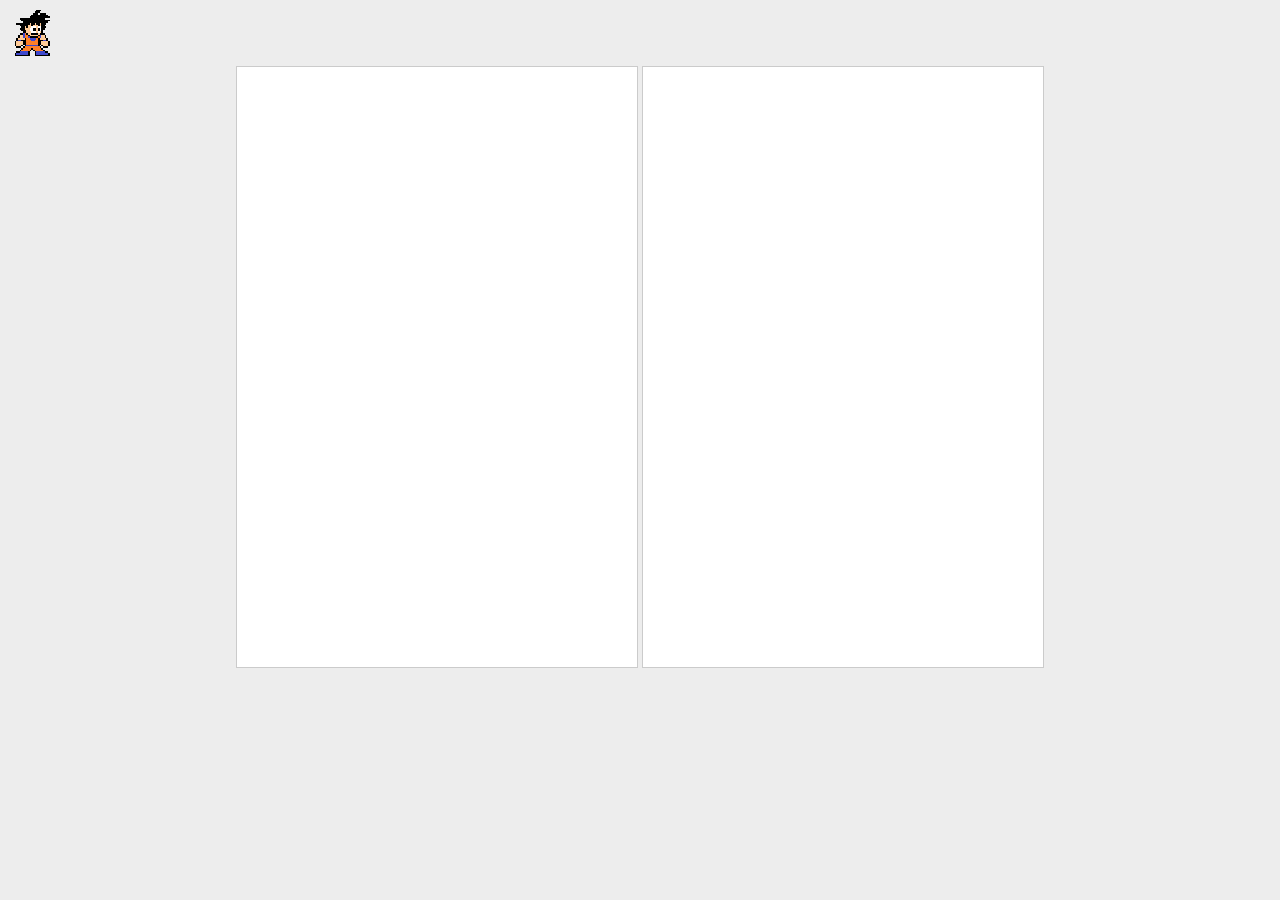
<file: gamemaker/WebContent/index.html>
<!DOCTYPE html>
<html>
<head>
<meta charset="ISO-8859-1">
<title>Insert title here</title>

<script language="javascript">

function sayhi() 
{
  alert("hi")
}
</script>

<style type="text/css">
<!--
body { background-color:#ededed; font:normal 12px/18px Arial, Helvetica, sans-serif; }
h1 { display:block; width:600px; margin:20px auto; padding-bottom:20px; font:normal 24px/30px Georgia, "Times New Roman", Times, serif; color:#333; text-shadow: 1px 2px 3px #ccc; border-bottom:1px solid #cbcbcb; }
#container { width:600px; margin:0 auto; }
#myCanvas { background:#fff; border:1px solid #cbcbcb; }
#myCanvas2 { background:#fff; border:1px solid #cbcbcb; }
#nav { display:block; width:100%; text-align:center; }
#nav li { display:block; font-weight:bold; line-height:21px; text-shadow:1px 1px 1px #fff; width:100px; height:21px; padding:5px; margin:0 10px; background:#e0e0e0; border:1px solid #ccc; -moz-border-radius:4px;-webkit-border-radius:4px; border-radius:4px; float:left; }
#nav li a { color:#000; display:block; text-decoration:none; width:100%; height:100%; }
-->
</style>

</head>
<body>
<img alt="" src="resources/sprite11.png" />

<!-- <h1>Animation with HTML5 and JavaScript</h1> -->

	
	<table align="center" name="mytable" id="canvasTable">
	<tr>
	<td><canvas id="myCanvas" width="400" height="600">
	<img alt="" src="resources/sprite11.png" />
	</canvas></td>
	<td><canvas id="myCanvas2" width="400" height="600"></canvas></td>
	</tr>
	</table>

</body>
</html>
</file>
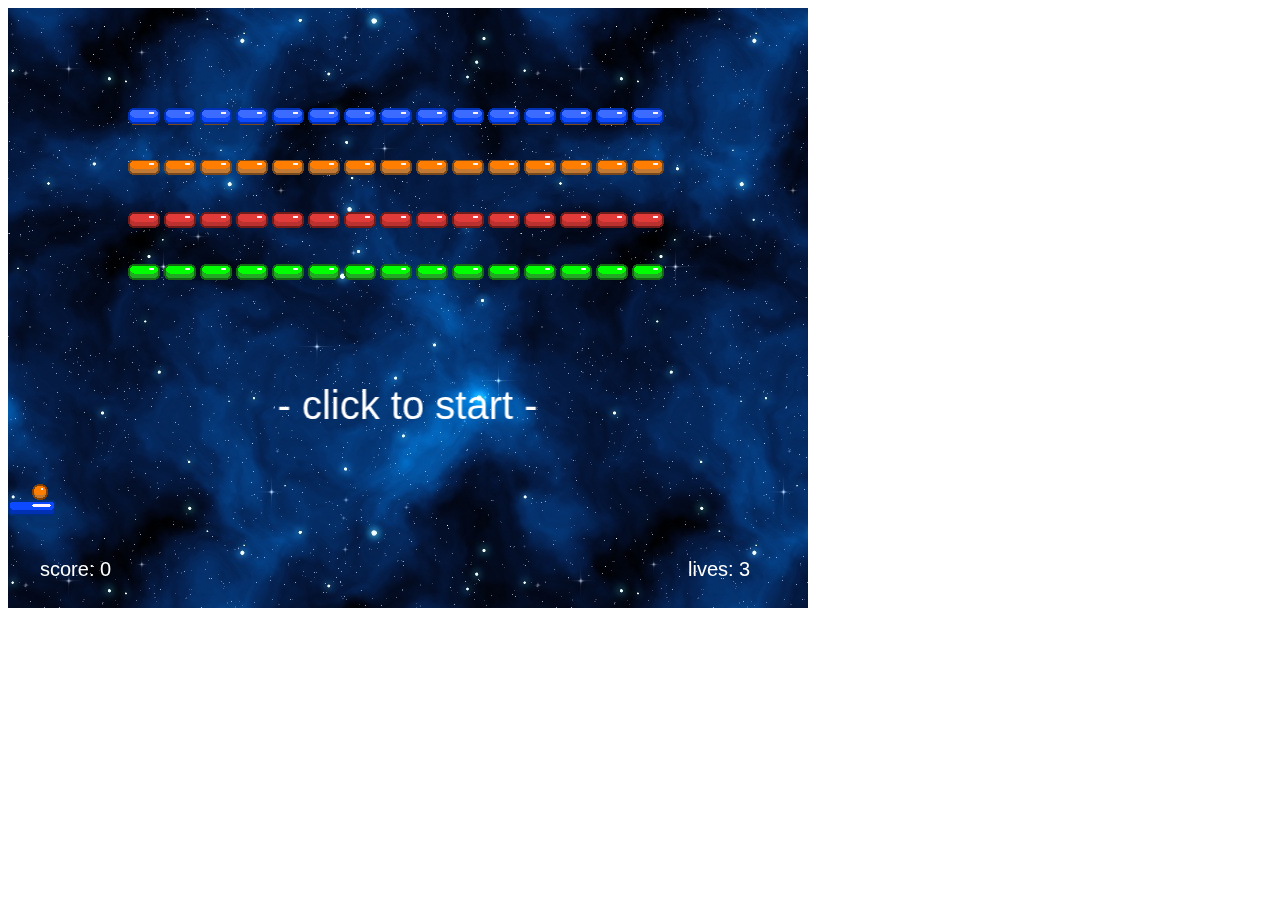
<file: gamemaker/WebContent/Parity1-breakout/index.html>
<!doctype html>
<html>
<head>
     <meta charset="UTF-8" />
     <title>Breakout</title>
     <script type="text/javascript" src="phaser.js"></script>
</head>
<body>
	<div id="phaser-example"></div>
    <script type="text/javascript" src="breakout.js"></script>
</body>
</html>
</file>
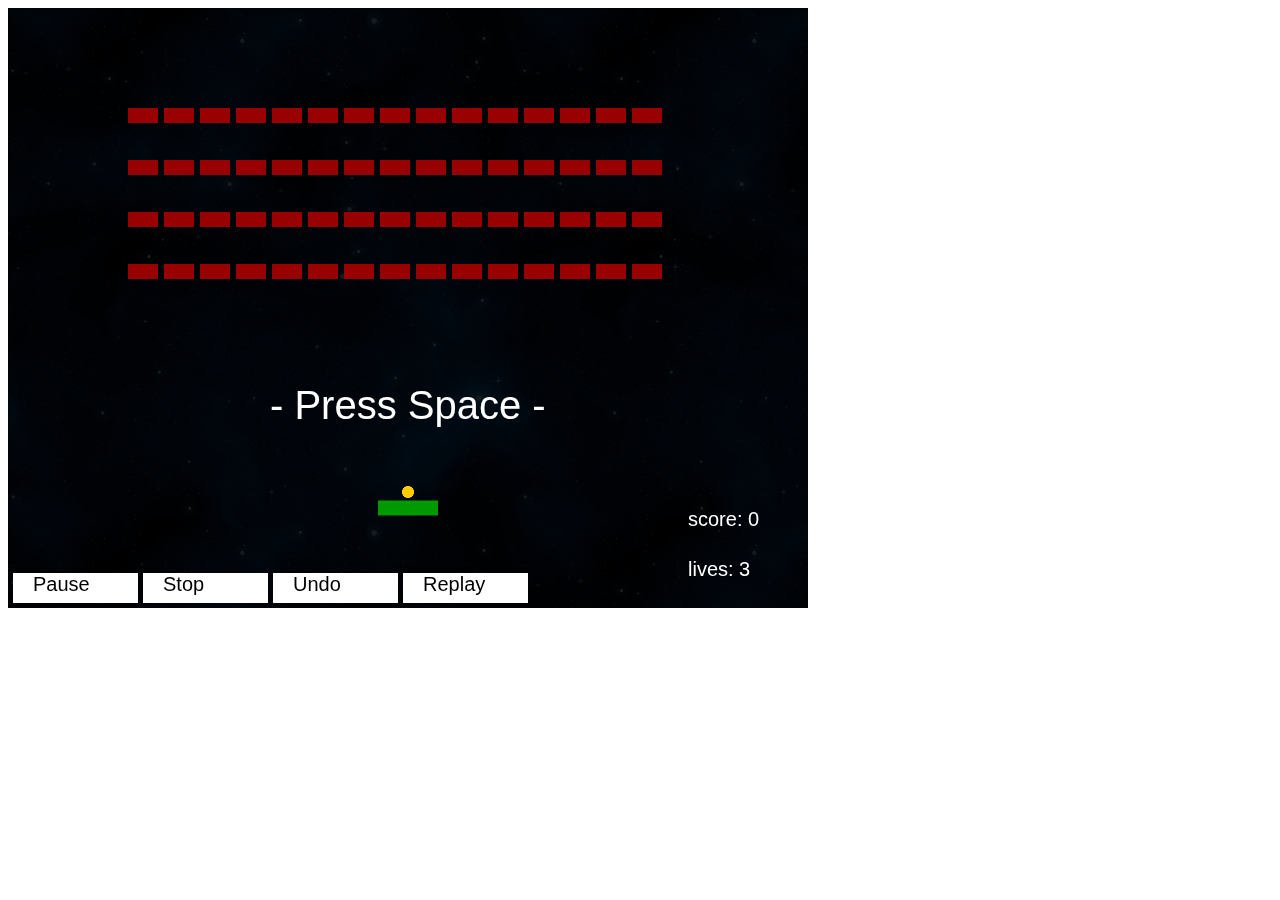
<file: gamemaker/WebContent/Parity2-ReplayUndo/index.html>
<!doctype html>
<html>
<head>
     <meta charset="UTF-8" />
     <title>Gamemaker</title>
     <script type="text/javascript" src="phaser.js"></script>
</head>
<body>

    <script type="text/javascript" src="scripts/breakout.js"></script>
	
</body>
</html>
</file>
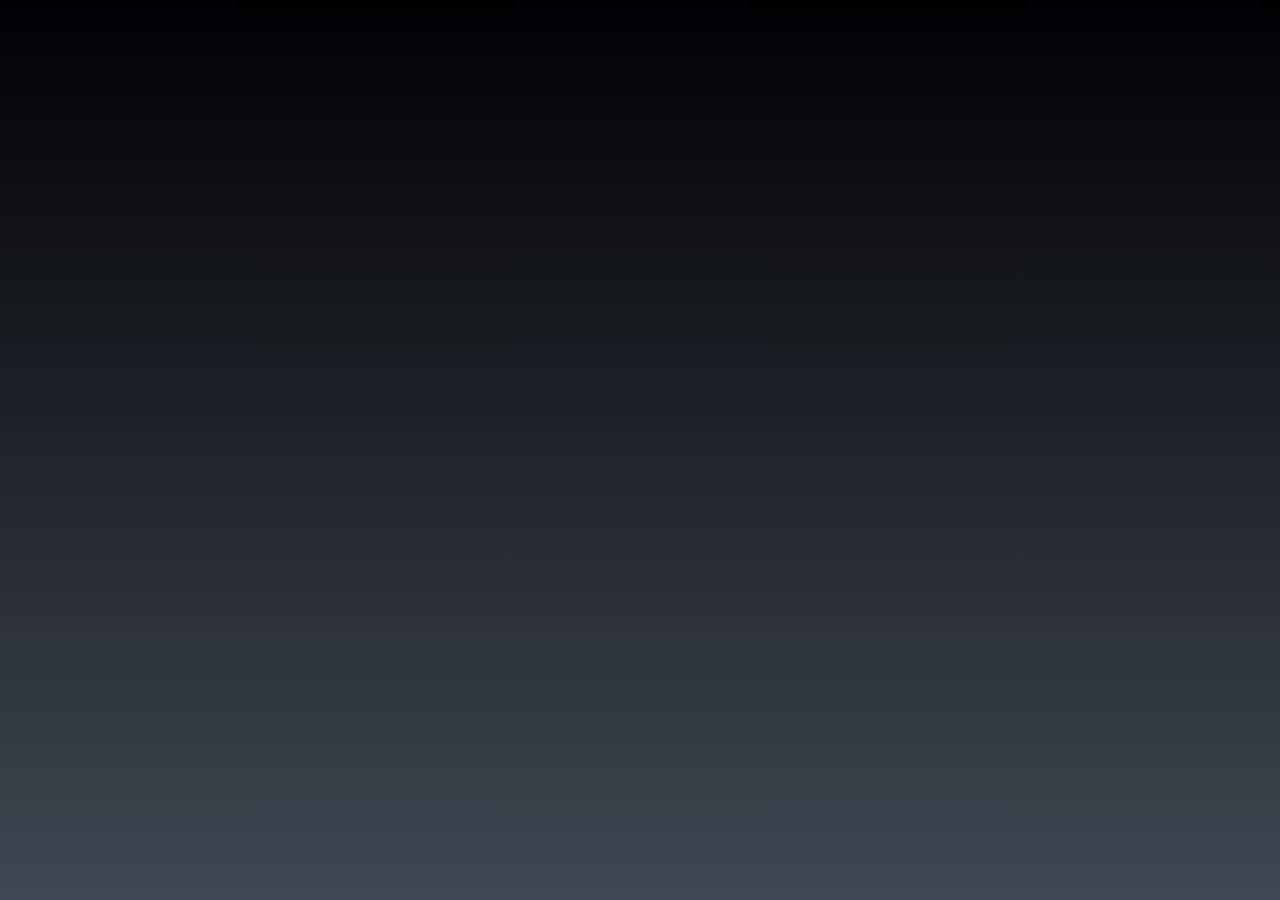
<file: gamemaker/WebContent/Parity3-SaveLoad/index.html>
<!doctype html>
<html>
<head>
     <meta charset="UTF-8" />
     <title>Gamemaker</title>
     <script type="text/javascript" src="scripts/phaser.js"></script>
	 <link href="css/style.css" rel="stylesheet" type="text/css" />
</head>
<body>
	<script type="text/javascript" src="scripts/test.js"></script>
	<script type="text/javascript" src="scripts/constants.js"></script>
	<script type="text/javascript" src="scripts/default-sprites.js"></script>
    <script type="text/javascript" src="scripts/game.js"></script>
	<script>
		window.setTimeout(testLoad, 1000);
		window.setTimeout(createObjects, 2000);
	</script>
</body>
</html>
</file>
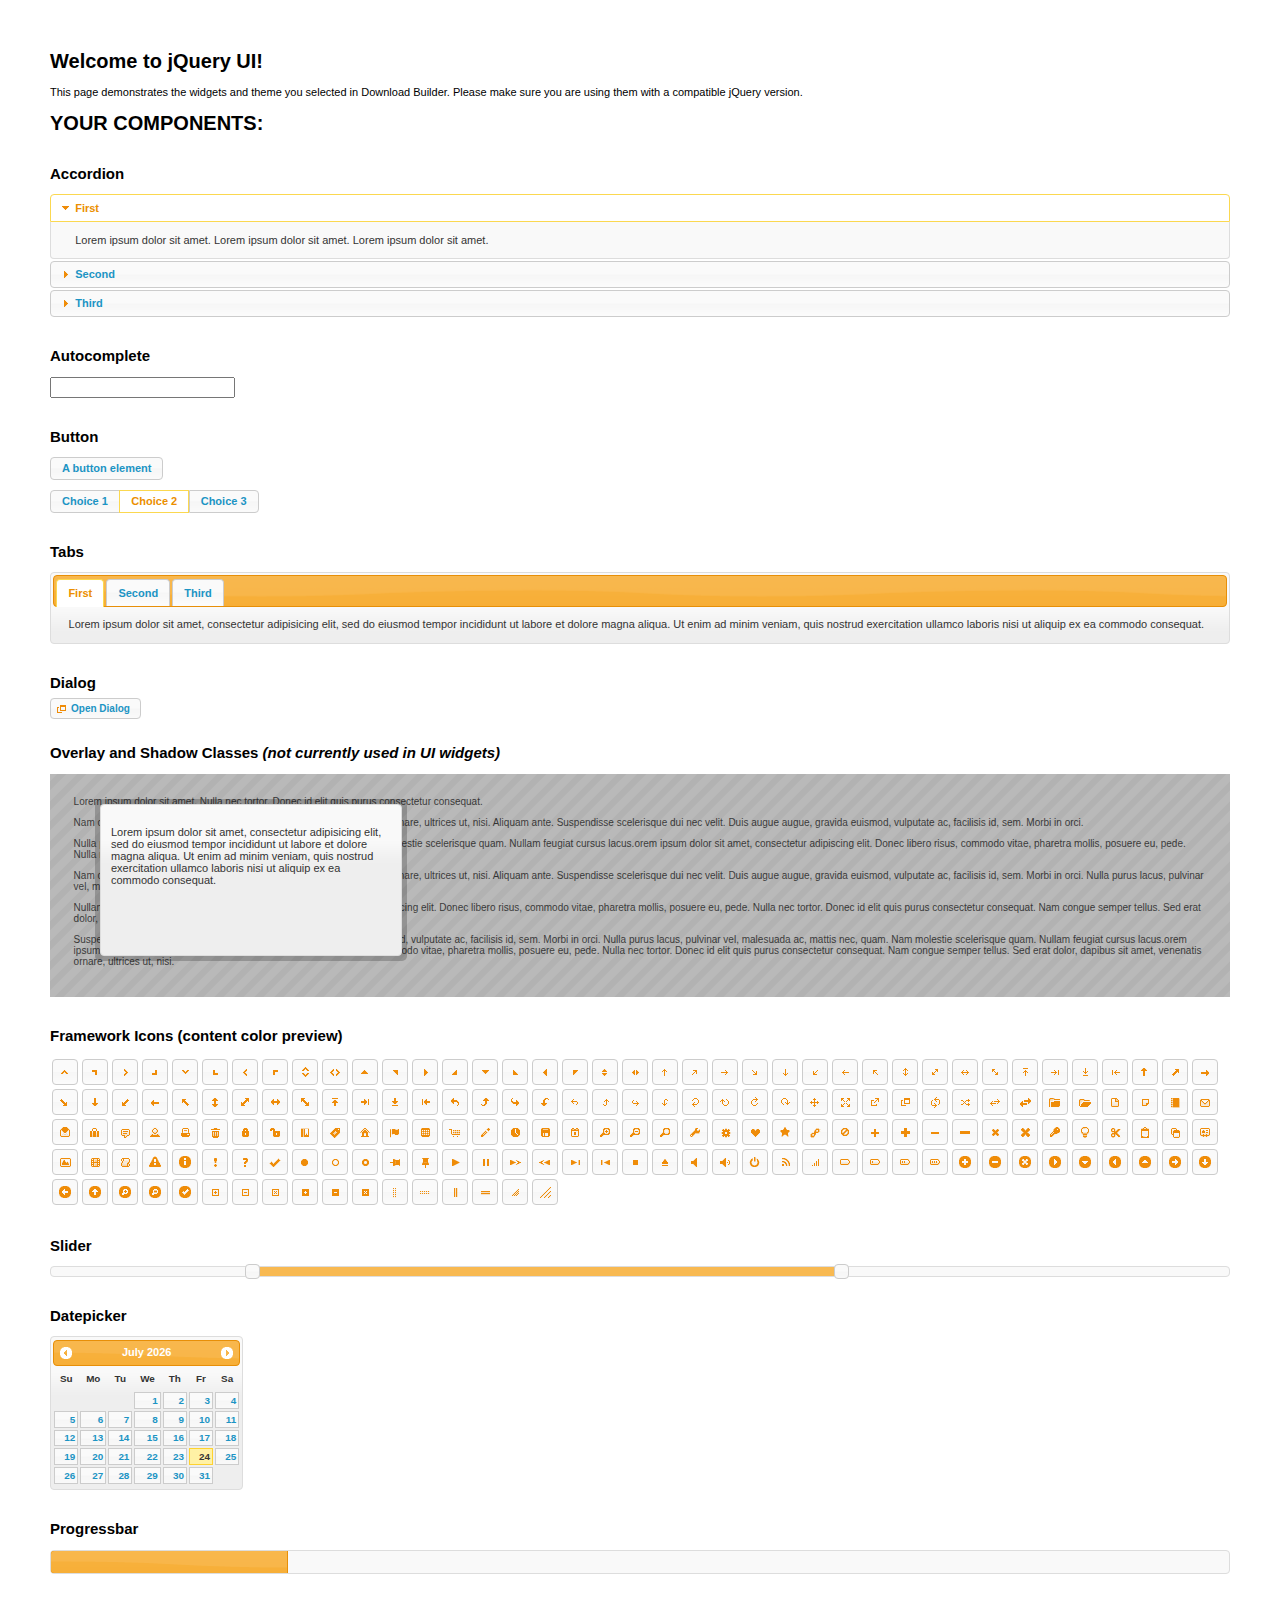
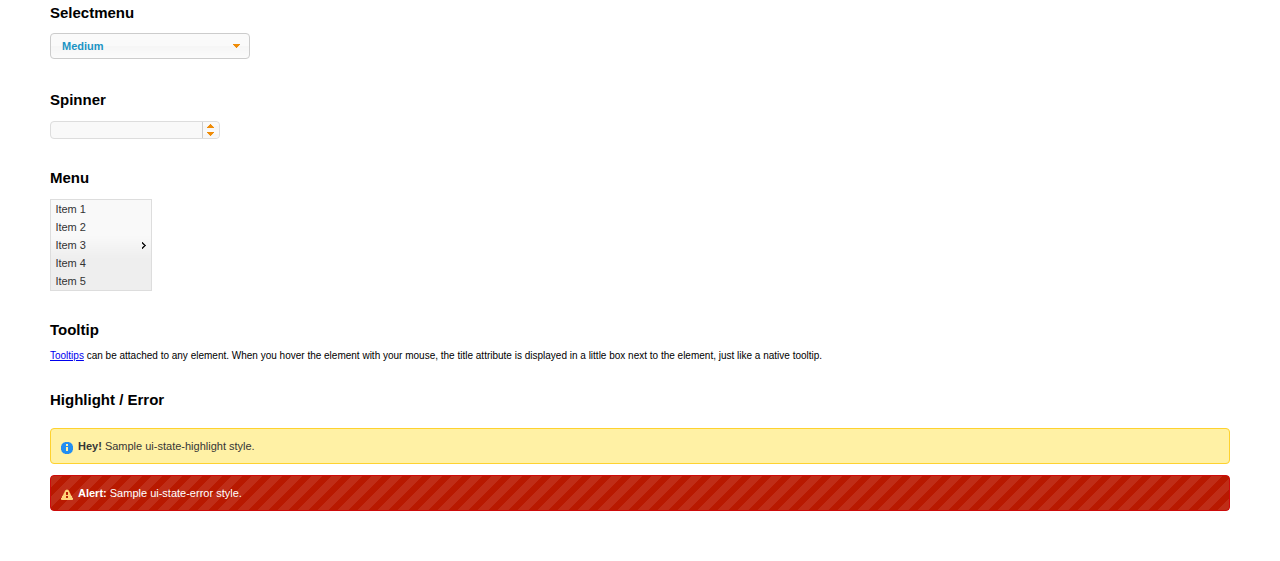
<file: gamemaker/WebContent/Parity456-gameeditor/jquery-ui-1.11.4/index.html>
<!doctype html>
<html lang="us">
<head>
	<meta charset="utf-8">
	<title>jQuery UI Example Page</title>
	<link href="jquery-ui.css" rel="stylesheet">
	<style>
	body{
		font: 62.5% "Trebuchet MS", sans-serif;
		margin: 50px;
	}
	.demoHeaders {
		margin-top: 2em;
	}
	#dialog-link {
		padding: .4em 1em .4em 20px;
		text-decoration: none;
		position: relative;
	}
	#dialog-link span.ui-icon {
		margin: 0 5px 0 0;
		position: absolute;
		left: .2em;
		top: 50%;
		margin-top: -8px;
	}
	#icons {
		margin: 0;
		padding: 0;
	}
	#icons li {
		margin: 2px;
		position: relative;
		padding: 4px 0;
		cursor: pointer;
		float: left;
		list-style: none;
	}
	#icons span.ui-icon {
		float: left;
		margin: 0 4px;
	}
	.fakewindowcontain .ui-widget-overlay {
		position: absolute;
	}
	select {
		width: 200px;
	}
	</style>
</head>
<body>

<h1>Welcome to jQuery UI!</h1>

<div class="ui-widget">
	<p>This page demonstrates the widgets and theme you selected in Download Builder. Please make sure you are using them with a compatible jQuery version.</p>
</div>

<h1>YOUR COMPONENTS:</h1>


<!-- Accordion -->
<h2 class="demoHeaders">Accordion</h2>
<div id="accordion">
	<h3>First</h3>
	<div>Lorem ipsum dolor sit amet. Lorem ipsum dolor sit amet. Lorem ipsum dolor sit amet.</div>
	<h3>Second</h3>
	<div>Phasellus mattis tincidunt nibh.</div>
	<h3>Third</h3>
	<div>Nam dui erat, auctor a, dignissim quis.</div>
</div>



<!-- Autocomplete -->
<h2 class="demoHeaders">Autocomplete</h2>
<div>
	<input id="autocomplete" title="type &quot;a&quot;">
</div>



<!-- Button -->
<h2 class="demoHeaders">Button</h2>
<button id="button">A button element</button>
<form style="margin-top: 1em;">
	<div id="radioset">
		<input type="radio" id="radio1" name="radio"><label for="radio1">Choice 1</label>
		<input type="radio" id="radio2" name="radio" checked="checked"><label for="radio2">Choice 2</label>
		<input type="radio" id="radio3" name="radio"><label for="radio3">Choice 3</label>
	</div>
</form>



<!-- Tabs -->
<h2 class="demoHeaders">Tabs</h2>
<div id="tabs">
	<ul>
		<li><a href="#tabs-1">First</a></li>
		<li><a href="#tabs-2">Second</a></li>
		<li><a href="#tabs-3">Third</a></li>
	</ul>
	<div id="tabs-1">Lorem ipsum dolor sit amet, consectetur adipisicing elit, sed do eiusmod tempor incididunt ut labore et dolore magna aliqua. Ut enim ad minim veniam, quis nostrud exercitation ullamco laboris nisi ut aliquip ex ea commodo consequat.</div>
	<div id="tabs-2">Phasellus mattis tincidunt nibh. Cras orci urna, blandit id, pretium vel, aliquet ornare, felis. Maecenas scelerisque sem non nisl. Fusce sed lorem in enim dictum bibendum.</div>
	<div id="tabs-3">Nam dui erat, auctor a, dignissim quis, sollicitudin eu, felis. Pellentesque nisi urna, interdum eget, sagittis et, consequat vestibulum, lacus. Mauris porttitor ullamcorper augue.</div>
</div>



<!-- Dialog NOTE: Dialog is not generated by UI in this demo so it can be visually styled in themeroller-->
<h2 class="demoHeaders">Dialog</h2>
<p><a href="#" id="dialog-link" class="ui-state-default ui-corner-all"><span class="ui-icon ui-icon-newwin"></span>Open Dialog</a></p>

<h2 class="demoHeaders">Overlay and Shadow Classes <em>(not currently used in UI widgets)</em></h2>
<div style="position: relative; width: 96%; height: 200px; padding:1% 2%; overflow:hidden;" class="fakewindowcontain">
	<p>Lorem ipsum dolor sit amet,  Nulla nec tortor. Donec id elit quis purus consectetur consequat. </p><p>Nam congue semper tellus. Sed erat dolor, dapibus sit amet, venenatis ornare, ultrices ut, nisi. Aliquam ante. Suspendisse scelerisque dui nec velit. Duis augue augue, gravida euismod, vulputate ac, facilisis id, sem. Morbi in orci. </p><p>Nulla purus lacus, pulvinar vel, malesuada ac, mattis nec, quam. Nam molestie scelerisque quam. Nullam feugiat cursus lacus.orem ipsum dolor sit amet, consectetur adipiscing elit. Donec libero risus, commodo vitae, pharetra mollis, posuere eu, pede. Nulla nec tortor. Donec id elit quis purus consectetur consequat. </p><p>Nam congue semper tellus. Sed erat dolor, dapibus sit amet, venenatis ornare, ultrices ut, nisi. Aliquam ante. Suspendisse scelerisque dui nec velit. Duis augue augue, gravida euismod, vulputate ac, facilisis id, sem. Morbi in orci. Nulla purus lacus, pulvinar vel, malesuada ac, mattis nec, quam. Nam molestie scelerisque quam. </p><p>Nullam feugiat cursus lacus.orem ipsum dolor sit amet, consectetur adipiscing elit. Donec libero risus, commodo vitae, pharetra mollis, posuere eu, pede. Nulla nec tortor. Donec id elit quis purus consectetur consequat. Nam congue semper tellus. Sed erat dolor, dapibus sit amet, venenatis ornare, ultrices ut, nisi. Aliquam ante. </p><p>Suspendisse scelerisque dui nec velit. Duis augue augue, gravida euismod, vulputate ac, facilisis id, sem. Morbi in orci. Nulla purus lacus, pulvinar vel, malesuada ac, mattis nec, quam. Nam molestie scelerisque quam. Nullam feugiat cursus lacus.orem ipsum dolor sit amet, consectetur adipiscing elit. Donec libero risus, commodo vitae, pharetra mollis, posuere eu, pede. Nulla nec tortor. Donec id elit quis purus consectetur consequat. Nam congue semper tellus. Sed erat dolor, dapibus sit amet, venenatis ornare, ultrices ut, nisi. </p>

	<!-- ui-dialog -->
	<div class="ui-overlay"><div class="ui-widget-overlay"></div><div class="ui-widget-shadow ui-corner-all" style="width: 302px; height: 152px; position: absolute; left: 50px; top: 30px;"></div></div>
	<div style="position: absolute; width: 280px; height: 130px;left: 50px; top: 30px; padding: 10px;" class="ui-widget ui-widget-content ui-corner-all">
		<div class="ui-dialog-content ui-widget-content" style="background: none; border: 0;">
			<p>Lorem ipsum dolor sit amet, consectetur adipisicing elit, sed do eiusmod tempor incididunt ut labore et dolore magna aliqua. Ut enim ad minim veniam, quis nostrud exercitation ullamco laboris nisi ut aliquip ex ea commodo consequat.</p>
		</div>
	</div>

</div>

<!-- ui-dialog -->
<div id="dialog" title="Dialog Title">
	<p>Lorem ipsum dolor sit amet, consectetur adipisicing elit, sed do eiusmod tempor incididunt ut labore et dolore magna aliqua. Ut enim ad minim veniam, quis nostrud exercitation ullamco laboris nisi ut aliquip ex ea commodo consequat.</p>
</div>



<h2 class="demoHeaders">Framework Icons (content color preview)</h2>
<ul id="icons" class="ui-widget ui-helper-clearfix">
	<li class="ui-state-default ui-corner-all" title=".ui-icon-carat-1-n"><span class="ui-icon ui-icon-carat-1-n"></span></li>
	<li class="ui-state-default ui-corner-all" title=".ui-icon-carat-1-ne"><span class="ui-icon ui-icon-carat-1-ne"></span></li>
	<li class="ui-state-default ui-corner-all" title=".ui-icon-carat-1-e"><span class="ui-icon ui-icon-carat-1-e"></span></li>
	<li class="ui-state-default ui-corner-all" title=".ui-icon-carat-1-se"><span class="ui-icon ui-icon-carat-1-se"></span></li>
	<li class="ui-state-default ui-corner-all" title=".ui-icon-carat-1-s"><span class="ui-icon ui-icon-carat-1-s"></span></li>
	<li class="ui-state-default ui-corner-all" title=".ui-icon-carat-1-sw"><span class="ui-icon ui-icon-carat-1-sw"></span></li>
	<li class="ui-state-default ui-corner-all" title=".ui-icon-carat-1-w"><span class="ui-icon ui-icon-carat-1-w"></span></li>
	<li class="ui-state-default ui-corner-all" title=".ui-icon-carat-1-nw"><span class="ui-icon ui-icon-carat-1-nw"></span></li>
	<li class="ui-state-default ui-corner-all" title=".ui-icon-carat-2-n-s"><span class="ui-icon ui-icon-carat-2-n-s"></span></li>
	<li class="ui-state-default ui-corner-all" title=".ui-icon-carat-2-e-w"><span class="ui-icon ui-icon-carat-2-e-w"></span></li>
	<li class="ui-state-default ui-corner-all" title=".ui-icon-triangle-1-n"><span class="ui-icon ui-icon-triangle-1-n"></span></li>
	<li class="ui-state-default ui-corner-all" title=".ui-icon-triangle-1-ne"><span class="ui-icon ui-icon-triangle-1-ne"></span></li>
	<li class="ui-state-default ui-corner-all" title=".ui-icon-triangle-1-e"><span class="ui-icon ui-icon-triangle-1-e"></span></li>
	<li class="ui-state-default ui-corner-all" title=".ui-icon-triangle-1-se"><span class="ui-icon ui-icon-triangle-1-se"></span></li>
	<li class="ui-state-default ui-corner-all" title=".ui-icon-triangle-1-s"><span class="ui-icon ui-icon-triangle-1-s"></span></li>
	<li class="ui-state-default ui-corner-all" title=".ui-icon-triangle-1-sw"><span class="ui-icon ui-icon-triangle-1-sw"></span></li>
	<li class="ui-state-default ui-corner-all" title=".ui-icon-triangle-1-w"><span class="ui-icon ui-icon-triangle-1-w"></span></li>
	<li class="ui-state-default ui-corner-all" title=".ui-icon-triangle-1-nw"><span class="ui-icon ui-icon-triangle-1-nw"></span></li>
	<li class="ui-state-default ui-corner-all" title=".ui-icon-triangle-2-n-s"><span class="ui-icon ui-icon-triangle-2-n-s"></span></li>
	<li class="ui-state-default ui-corner-all" title=".ui-icon-triangle-2-e-w"><span class="ui-icon ui-icon-triangle-2-e-w"></span></li>
	<li class="ui-state-default ui-corner-all" title=".ui-icon-arrow-1-n"><span class="ui-icon ui-icon-arrow-1-n"></span></li>
	<li class="ui-state-default ui-corner-all" title=".ui-icon-arrow-1-ne"><span class="ui-icon ui-icon-arrow-1-ne"></span></li>
	<li class="ui-state-default ui-corner-all" title=".ui-icon-arrow-1-e"><span class="ui-icon ui-icon-arrow-1-e"></span></li>
	<li class="ui-state-default ui-corner-all" title=".ui-icon-arrow-1-se"><span class="ui-icon ui-icon-arrow-1-se"></span></li>
	<li class="ui-state-default ui-corner-all" title=".ui-icon-arrow-1-s"><span class="ui-icon ui-icon-arrow-1-s"></span></li>
	<li class="ui-state-default ui-corner-all" title=".ui-icon-arrow-1-sw"><span class="ui-icon ui-icon-arrow-1-sw"></span></li>
	<li class="ui-state-default ui-corner-all" title=".ui-icon-arrow-1-w"><span class="ui-icon ui-icon-arrow-1-w"></span></li>
	<li class="ui-state-default ui-corner-all" title=".ui-icon-arrow-1-nw"><span class="ui-icon ui-icon-arrow-1-nw"></span></li>
	<li class="ui-state-default ui-corner-all" title=".ui-icon-arrow-2-n-s"><span class="ui-icon ui-icon-arrow-2-n-s"></span></li>
	<li class="ui-state-default ui-corner-all" title=".ui-icon-arrow-2-ne-sw"><span class="ui-icon ui-icon-arrow-2-ne-sw"></span></li>
	<li class="ui-state-default ui-corner-all" title=".ui-icon-arrow-2-e-w"><span class="ui-icon ui-icon-arrow-2-e-w"></span></li>
	<li class="ui-state-default ui-corner-all" title=".ui-icon-arrow-2-se-nw"><span class="ui-icon ui-icon-arrow-2-se-nw"></span></li>
	<li class="ui-state-default ui-corner-all" title=".ui-icon-arrowstop-1-n"><span class="ui-icon ui-icon-arrowstop-1-n"></span></li>
	<li class="ui-state-default ui-corner-all" title=".ui-icon-arrowstop-1-e"><span class="ui-icon ui-icon-arrowstop-1-e"></span></li>
	<li class="ui-state-default ui-corner-all" title=".ui-icon-arrowstop-1-s"><span class="ui-icon ui-icon-arrowstop-1-s"></span></li>
	<li class="ui-state-default ui-corner-all" title=".ui-icon-arrowstop-1-w"><span class="ui-icon ui-icon-arrowstop-1-w"></span></li>
	<li class="ui-state-default ui-corner-all" title=".ui-icon-arrowthick-1-n"><span class="ui-icon ui-icon-arrowthick-1-n"></span></li>
	<li class="ui-state-default ui-corner-all" title=".ui-icon-arrowthick-1-ne"><span class="ui-icon ui-icon-arrowthick-1-ne"></span></li>
	<li class="ui-state-default ui-corner-all" title=".ui-icon-arrowthick-1-e"><span class="ui-icon ui-icon-arrowthick-1-e"></span></li>
	<li class="ui-state-default ui-corner-all" title=".ui-icon-arrowthick-1-se"><span class="ui-icon ui-icon-arrowthick-1-se"></span></li>
	<li class="ui-state-default ui-corner-all" title=".ui-icon-arrowthick-1-s"><span class="ui-icon ui-icon-arrowthick-1-s"></span></li>
	<li class="ui-state-default ui-corner-all" title=".ui-icon-arrowthick-1-sw"><span class="ui-icon ui-icon-arrowthick-1-sw"></span></li>
	<li class="ui-state-default ui-corner-all" title=".ui-icon-arrowthick-1-w"><span class="ui-icon ui-icon-arrowthick-1-w"></span></li>
	<li class="ui-state-default ui-corner-all" title=".ui-icon-arrowthick-1-nw"><span class="ui-icon ui-icon-arrowthick-1-nw"></span></li>
	<li class="ui-state-default ui-corner-all" title=".ui-icon-arrowthick-2-n-s"><span class="ui-icon ui-icon-arrowthick-2-n-s"></span></li>
	<li class="ui-state-default ui-corner-all" title=".ui-icon-arrowthick-2-ne-sw"><span class="ui-icon ui-icon-arrowthick-2-ne-sw"></span></li>
	<li class="ui-state-default ui-corner-all" title=".ui-icon-arrowthick-2-e-w"><span class="ui-icon ui-icon-arrowthick-2-e-w"></span></li>
	<li class="ui-state-default ui-corner-all" title=".ui-icon-arrowthick-2-se-nw"><span class="ui-icon ui-icon-arrowthick-2-se-nw"></span></li>
	<li class="ui-state-default ui-corner-all" title=".ui-icon-arrowthickstop-1-n"><span class="ui-icon ui-icon-arrowthickstop-1-n"></span></li>
	<li class="ui-state-default ui-corner-all" title=".ui-icon-arrowthickstop-1-e"><span class="ui-icon ui-icon-arrowthickstop-1-e"></span></li>
	<li class="ui-state-default ui-corner-all" title=".ui-icon-arrowthickstop-1-s"><span class="ui-icon ui-icon-arrowthickstop-1-s"></span></li>
	<li class="ui-state-default ui-corner-all" title=".ui-icon-arrowthickstop-1-w"><span class="ui-icon ui-icon-arrowthickstop-1-w"></span></li>
	<li class="ui-state-default ui-corner-all" title=".ui-icon-arrowreturnthick-1-w"><span class="ui-icon ui-icon-arrowreturnthick-1-w"></span></li>
	<li class="ui-state-default ui-corner-all" title=".ui-icon-arrowreturnthick-1-n"><span class="ui-icon ui-icon-arrowreturnthick-1-n"></span></li>
	<li class="ui-state-default ui-corner-all" title=".ui-icon-arrowreturnthick-1-e"><span class="ui-icon ui-icon-arrowreturnthick-1-e"></span></li>
	<li class="ui-state-default ui-corner-all" title=".ui-icon-arrowreturnthick-1-s"><span class="ui-icon ui-icon-arrowreturnthick-1-s"></span></li>
	<li class="ui-state-default ui-corner-all" title=".ui-icon-arrowreturn-1-w"><span class="ui-icon ui-icon-arrowreturn-1-w"></span></li>
	<li class="ui-state-default ui-corner-all" title=".ui-icon-arrowreturn-1-n"><span class="ui-icon ui-icon-arrowreturn-1-n"></span></li>
	<li class="ui-state-default ui-corner-all" title=".ui-icon-arrowreturn-1-e"><span class="ui-icon ui-icon-arrowreturn-1-e"></span></li>
	<li class="ui-state-default ui-corner-all" title=".ui-icon-arrowreturn-1-s"><span class="ui-icon ui-icon-arrowreturn-1-s"></span></li>
	<li class="ui-state-default ui-corner-all" title=".ui-icon-arrowrefresh-1-w"><span class="ui-icon ui-icon-arrowrefresh-1-w"></span></li>
	<li class="ui-state-default ui-corner-all" title=".ui-icon-arrowrefresh-1-n"><span class="ui-icon ui-icon-arrowrefresh-1-n"></span></li>
	<li class="ui-state-default ui-corner-all" title=".ui-icon-arrowrefresh-1-e"><span class="ui-icon ui-icon-arrowrefresh-1-e"></span></li>
	<li class="ui-state-default ui-corner-all" title=".ui-icon-arrowrefresh-1-s"><span class="ui-icon ui-icon-arrowrefresh-1-s"></span></li>
	<li class="ui-state-default ui-corner-all" title=".ui-icon-arrow-4"><span class="ui-icon ui-icon-arrow-4"></span></li>
	<li class="ui-state-default ui-corner-all" title=".ui-icon-arrow-4-diag"><span class="ui-icon ui-icon-arrow-4-diag"></span></li>
	<li class="ui-state-default ui-corner-all" title=".ui-icon-extlink"><span class="ui-icon ui-icon-extlink"></span></li>
	<li class="ui-state-default ui-corner-all" title=".ui-icon-newwin"><span class="ui-icon ui-icon-newwin"></span></li>
	<li class="ui-state-default ui-corner-all" title=".ui-icon-refresh"><span class="ui-icon ui-icon-refresh"></span></li>
	<li class="ui-state-default ui-corner-all" title=".ui-icon-shuffle"><span class="ui-icon ui-icon-shuffle"></span></li>
	<li class="ui-state-default ui-corner-all" title=".ui-icon-transfer-e-w"><span class="ui-icon ui-icon-transfer-e-w"></span></li>
	<li class="ui-state-default ui-corner-all" title=".ui-icon-transferthick-e-w"><span class="ui-icon ui-icon-transferthick-e-w"></span></li>
	<li class="ui-state-default ui-corner-all" title=".ui-icon-folder-collapsed"><span class="ui-icon ui-icon-folder-collapsed"></span></li>
	<li class="ui-state-default ui-corner-all" title=".ui-icon-folder-open"><span class="ui-icon ui-icon-folder-open"></span></li>
	<li class="ui-state-default ui-corner-all" title=".ui-icon-document"><span class="ui-icon ui-icon-document"></span></li>
	<li class="ui-state-default ui-corner-all" title=".ui-icon-document-b"><span class="ui-icon ui-icon-document-b"></span></li>
	<li class="ui-state-default ui-corner-all" title=".ui-icon-note"><span class="ui-icon ui-icon-note"></span></li>
	<li class="ui-state-default ui-corner-all" title=".ui-icon-mail-closed"><span class="ui-icon ui-icon-mail-closed"></span></li>
	<li class="ui-state-default ui-corner-all" title=".ui-icon-mail-open"><span class="ui-icon ui-icon-mail-open"></span></li>
	<li class="ui-state-default ui-corner-all" title=".ui-icon-suitcase"><span class="ui-icon ui-icon-suitcase"></span></li>
	<li class="ui-state-default ui-corner-all" title=".ui-icon-comment"><span class="ui-icon ui-icon-comment"></span></li>
	<li class="ui-state-default ui-corner-all" title=".ui-icon-person"><span class="ui-icon ui-icon-person"></span></li>
	<li class="ui-state-default ui-corner-all" title=".ui-icon-print"><span class="ui-icon ui-icon-print"></span></li>
	<li class="ui-state-default ui-corner-all" title=".ui-icon-trash"><span class="ui-icon ui-icon-trash"></span></li>
	<li class="ui-state-default ui-corner-all" title=".ui-icon-locked"><span class="ui-icon ui-icon-locked"></span></li>
	<li class="ui-state-default ui-corner-all" title=".ui-icon-unlocked"><span class="ui-icon ui-icon-unlocked"></span></li>
	<li class="ui-state-default ui-corner-all" title=".ui-icon-bookmark"><span class="ui-icon ui-icon-bookmark"></span></li>
	<li class="ui-state-default ui-corner-all" title=".ui-icon-tag"><span class="ui-icon ui-icon-tag"></span></li>
	<li class="ui-state-default ui-corner-all" title=".ui-icon-home"><span class="ui-icon ui-icon-home"></span></li>
	<li class="ui-state-default ui-corner-all" title=".ui-icon-flag"><span class="ui-icon ui-icon-flag"></span></li>
	<li class="ui-state-default ui-corner-all" title=".ui-icon-calculator"><span class="ui-icon ui-icon-calculator"></span></li>
	<li class="ui-state-default ui-corner-all" title=".ui-icon-cart"><span class="ui-icon ui-icon-cart"></span></li>
	<li class="ui-state-default ui-corner-all" title=".ui-icon-pencil"><span class="ui-icon ui-icon-pencil"></span></li>
	<li class="ui-state-default ui-corner-all" title=".ui-icon-clock"><span class="ui-icon ui-icon-clock"></span></li>
	<li class="ui-state-default ui-corner-all" title=".ui-icon-disk"><span class="ui-icon ui-icon-disk"></span></li>
	<li class="ui-state-default ui-corner-all" title=".ui-icon-calendar"><span class="ui-icon ui-icon-calendar"></span></li>
	<li class="ui-state-default ui-corner-all" title=".ui-icon-zoomin"><span class="ui-icon ui-icon-zoomin"></span></li>
	<li class="ui-state-default ui-corner-all" title=".ui-icon-zoomout"><span class="ui-icon ui-icon-zoomout"></span></li>
	<li class="ui-state-default ui-corner-all" title=".ui-icon-search"><span class="ui-icon ui-icon-search"></span></li>
	<li class="ui-state-default ui-corner-all" title=".ui-icon-wrench"><span class="ui-icon ui-icon-wrench"></span></li>
	<li class="ui-state-default ui-corner-all" title=".ui-icon-gear"><span class="ui-icon ui-icon-gear"></span></li>
	<li class="ui-state-default ui-corner-all" title=".ui-icon-heart"><span class="ui-icon ui-icon-heart"></span></li>
	<li class="ui-state-default ui-corner-all" title=".ui-icon-star"><span class="ui-icon ui-icon-star"></span></li>
	<li class="ui-state-default ui-corner-all" title=".ui-icon-link"><span class="ui-icon ui-icon-link"></span></li>
	<li class="ui-state-default ui-corner-all" title=".ui-icon-cancel"><span class="ui-icon ui-icon-cancel"></span></li>
	<li class="ui-state-default ui-corner-all" title=".ui-icon-plus"><span class="ui-icon ui-icon-plus"></span></li>
	<li class="ui-state-default ui-corner-all" title=".ui-icon-plusthick"><span class="ui-icon ui-icon-plusthick"></span></li>
	<li class="ui-state-default ui-corner-all" title=".ui-icon-minus"><span class="ui-icon ui-icon-minus"></span></li>
	<li class="ui-state-default ui-corner-all" title=".ui-icon-minusthick"><span class="ui-icon ui-icon-minusthick"></span></li>
	<li class="ui-state-default ui-corner-all" title=".ui-icon-close"><span class="ui-icon ui-icon-close"></span></li>
	<li class="ui-state-default ui-corner-all" title=".ui-icon-closethick"><span class="ui-icon ui-icon-closethick"></span></li>
	<li class="ui-state-default ui-corner-all" title=".ui-icon-key"><span class="ui-icon ui-icon-key"></span></li>
	<li class="ui-state-default ui-corner-all" title=".ui-icon-lightbulb"><span class="ui-icon ui-icon-lightbulb"></span></li>
	<li class="ui-state-default ui-corner-all" title=".ui-icon-scissors"><span class="ui-icon ui-icon-scissors"></span></li>
	<li class="ui-state-default ui-corner-all" title=".ui-icon-clipboard"><span class="ui-icon ui-icon-clipboard"></span></li>
	<li class="ui-state-default ui-corner-all" title=".ui-icon-copy"><span class="ui-icon ui-icon-copy"></span></li>
	<li class="ui-state-default ui-corner-all" title=".ui-icon-contact"><span class="ui-icon ui-icon-contact"></span></li>
	<li class="ui-state-default ui-corner-all" title=".ui-icon-image"><span class="ui-icon ui-icon-image"></span></li>
	<li class="ui-state-default ui-corner-all" title=".ui-icon-video"><span class="ui-icon ui-icon-video"></span></li>
	<li class="ui-state-default ui-corner-all" title=".ui-icon-script"><span class="ui-icon ui-icon-script"></span></li>
	<li class="ui-state-default ui-corner-all" title=".ui-icon-alert"><span class="ui-icon ui-icon-alert"></span></li>
	<li class="ui-state-default ui-corner-all" title=".ui-icon-info"><span class="ui-icon ui-icon-info"></span></li>
	<li class="ui-state-default ui-corner-all" title=".ui-icon-notice"><span class="ui-icon ui-icon-notice"></span></li>
	<li class="ui-state-default ui-corner-all" title=".ui-icon-help"><span class="ui-icon ui-icon-help"></span></li>
	<li class="ui-state-default ui-corner-all" title=".ui-icon-check"><span class="ui-icon ui-icon-check"></span></li>
	<li class="ui-state-default ui-corner-all" title=".ui-icon-bullet"><span class="ui-icon ui-icon-bullet"></span></li>
	<li class="ui-state-default ui-corner-all" title=".ui-icon-radio-off"><span class="ui-icon ui-icon-radio-off"></span></li>
	<li class="ui-state-default ui-corner-all" title=".ui-icon-radio-on"><span class="ui-icon ui-icon-radio-on"></span></li>
	<li class="ui-state-default ui-corner-all" title=".ui-icon-pin-w"><span class="ui-icon ui-icon-pin-w"></span></li>
	<li class="ui-state-default ui-corner-all" title=".ui-icon-pin-s"><span class="ui-icon ui-icon-pin-s"></span></li>
	<li class="ui-state-default ui-corner-all" title=".ui-icon-play"><span class="ui-icon ui-icon-play"></span></li>
	<li class="ui-state-default ui-corner-all" title=".ui-icon-pause"><span class="ui-icon ui-icon-pause"></span></li>
	<li class="ui-state-default ui-corner-all" title=".ui-icon-seek-next"><span class="ui-icon ui-icon-seek-next"></span></li>
	<li class="ui-state-default ui-corner-all" title=".ui-icon-seek-prev"><span class="ui-icon ui-icon-seek-prev"></span></li>
	<li class="ui-state-default ui-corner-all" title=".ui-icon-seek-end"><span class="ui-icon ui-icon-seek-end"></span></li>
	<li class="ui-state-default ui-corner-all" title=".ui-icon-seek-first"><span class="ui-icon ui-icon-seek-first"></span></li>
	<li class="ui-state-default ui-corner-all" title=".ui-icon-stop"><span class="ui-icon ui-icon-stop"></span></li>
	<li class="ui-state-default ui-corner-all" title=".ui-icon-eject"><span class="ui-icon ui-icon-eject"></span></li>
	<li class="ui-state-default ui-corner-all" title=".ui-icon-volume-off"><span class="ui-icon ui-icon-volume-off"></span></li>
	<li class="ui-state-default ui-corner-all" title=".ui-icon-volume-on"><span class="ui-icon ui-icon-volume-on"></span></li>
	<li class="ui-state-default ui-corner-all" title=".ui-icon-power"><span class="ui-icon ui-icon-power"></span></li>
	<li class="ui-state-default ui-corner-all" title=".ui-icon-signal-diag"><span class="ui-icon ui-icon-signal-diag"></span></li>
	<li class="ui-state-default ui-corner-all" title=".ui-icon-signal"><span class="ui-icon ui-icon-signal"></span></li>
	<li class="ui-state-default ui-corner-all" title=".ui-icon-battery-0"><span class="ui-icon ui-icon-battery-0"></span></li>
	<li class="ui-state-default ui-corner-all" title=".ui-icon-battery-1"><span class="ui-icon ui-icon-battery-1"></span></li>
	<li class="ui-state-default ui-corner-all" title=".ui-icon-battery-2"><span class="ui-icon ui-icon-battery-2"></span></li>
	<li class="ui-state-default ui-corner-all" title=".ui-icon-battery-3"><span class="ui-icon ui-icon-battery-3"></span></li>
	<li class="ui-state-default ui-corner-all" title=".ui-icon-circle-plus"><span class="ui-icon ui-icon-circle-plus"></span></li>
	<li class="ui-state-default ui-corner-all" title=".ui-icon-circle-minus"><span class="ui-icon ui-icon-circle-minus"></span></li>
	<li class="ui-state-default ui-corner-all" title=".ui-icon-circle-close"><span class="ui-icon ui-icon-circle-close"></span></li>
	<li class="ui-state-default ui-corner-all" title=".ui-icon-circle-triangle-e"><span class="ui-icon ui-icon-circle-triangle-e"></span></li>
	<li class="ui-state-default ui-corner-all" title=".ui-icon-circle-triangle-s"><span class="ui-icon ui-icon-circle-triangle-s"></span></li>
	<li class="ui-state-default ui-corner-all" title=".ui-icon-circle-triangle-w"><span class="ui-icon ui-icon-circle-triangle-w"></span></li>
	<li class="ui-state-default ui-corner-all" title=".ui-icon-circle-triangle-n"><span class="ui-icon ui-icon-circle-triangle-n"></span></li>
	<li class="ui-state-default ui-corner-all" title=".ui-icon-circle-arrow-e"><span class="ui-icon ui-icon-circle-arrow-e"></span></li>
	<li class="ui-state-default ui-corner-all" title=".ui-icon-circle-arrow-s"><span class="ui-icon ui-icon-circle-arrow-s"></span></li>
	<li class="ui-state-default ui-corner-all" title=".ui-icon-circle-arrow-w"><span class="ui-icon ui-icon-circle-arrow-w"></span></li>
	<li class="ui-state-default ui-corner-all" title=".ui-icon-circle-arrow-n"><span class="ui-icon ui-icon-circle-arrow-n"></span></li>
	<li class="ui-state-default ui-corner-all" title=".ui-icon-circle-zoomin"><span class="ui-icon ui-icon-circle-zoomin"></span></li>
	<li class="ui-state-default ui-corner-all" title=".ui-icon-circle-zoomout"><span class="ui-icon ui-icon-circle-zoomout"></span></li>
	<li class="ui-state-default ui-corner-all" title=".ui-icon-circle-check"><span class="ui-icon ui-icon-circle-check"></span></li>
	<li class="ui-state-default ui-corner-all" title=".ui-icon-circlesmall-plus"><span class="ui-icon ui-icon-circlesmall-plus"></span></li>
	<li class="ui-state-default ui-corner-all" title=".ui-icon-circlesmall-minus"><span class="ui-icon ui-icon-circlesmall-minus"></span></li>
	<li class="ui-state-default ui-corner-all" title=".ui-icon-circlesmall-close"><span class="ui-icon ui-icon-circlesmall-close"></span></li>
	<li class="ui-state-default ui-corner-all" title=".ui-icon-squaresmall-plus"><span class="ui-icon ui-icon-squaresmall-plus"></span></li>
	<li class="ui-state-default ui-corner-all" title=".ui-icon-squaresmall-minus"><span class="ui-icon ui-icon-squaresmall-minus"></span></li>
	<li class="ui-state-default ui-corner-all" title=".ui-icon-squaresmall-close"><span class="ui-icon ui-icon-squaresmall-close"></span></li>
	<li class="ui-state-default ui-corner-all" title=".ui-icon-grip-dotted-vertical"><span class="ui-icon ui-icon-grip-dotted-vertical"></span></li>
	<li class="ui-state-default ui-corner-all" title=".ui-icon-grip-dotted-horizontal"><span class="ui-icon ui-icon-grip-dotted-horizontal"></span></li>
	<li class="ui-state-default ui-corner-all" title=".ui-icon-grip-solid-vertical"><span class="ui-icon ui-icon-grip-solid-vertical"></span></li>
	<li class="ui-state-default ui-corner-all" title=".ui-icon-grip-solid-horizontal"><span class="ui-icon ui-icon-grip-solid-horizontal"></span></li>
	<li class="ui-state-default ui-corner-all" title=".ui-icon-gripsmall-diagonal-se"><span class="ui-icon ui-icon-gripsmall-diagonal-se"></span></li>
	<li class="ui-state-default ui-corner-all" title=".ui-icon-grip-diagonal-se"><span class="ui-icon ui-icon-grip-diagonal-se"></span></li>
</ul>


<!-- Slider -->
<h2 class="demoHeaders">Slider</h2>
<div id="slider"></div>



<!-- Datepicker -->
<h2 class="demoHeaders">Datepicker</h2>
<div id="datepicker"></div>



<!-- Progressbar -->
<h2 class="demoHeaders">Progressbar</h2>
<div id="progressbar"></div>



<!-- Progressbar -->
<h2 class="demoHeaders">Selectmenu</h2>
<select id="selectmenu">
	<option>Slower</option>
	<option>Slow</option>
	<option selected="selected">Medium</option>
	<option>Fast</option>
	<option>Faster</option>
</select>



<!-- Spinner -->
<h2 class="demoHeaders">Spinner</h2>
<input id="spinner">



<!-- Menu -->
<h2 class="demoHeaders">Menu</h2>
<ul style="width:100px;" id="menu">
	<li>Item 1</li>
	<li>Item 2</li>
	<li>Item 3
		<ul>
			<li>Item 3-1</li>
			<li>Item 3-2</li>
			<li>Item 3-3</li>
			<li>Item 3-4</li>
			<li>Item 3-5</li>
		</ul>
	</li>
	<li>Item 4</li>
	<li>Item 5</li>
</ul>



<!-- Tooltip -->
<h2 class="demoHeaders">Tooltip</h2>
<p id="tooltip">
	<a href="#" title="That&apos;s what this widget is">Tooltips</a> can be attached to any element. When you hover
the element with your mouse, the title attribute is displayed in a little box next to the element, just like a native tooltip.
</p>


<!-- Highlight / Error -->
<h2 class="demoHeaders">Highlight / Error</h2>
<div class="ui-widget">
	<div class="ui-state-highlight ui-corner-all" style="margin-top: 20px; padding: 0 .7em;">
		<p><span class="ui-icon ui-icon-info" style="float: left; margin-right: .3em;"></span>
		<strong>Hey!</strong> Sample ui-state-highlight style.</p>
	</div>
</div>
<br>
<div class="ui-widget">
	<div class="ui-state-error ui-corner-all" style="padding: 0 .7em;">
		<p><span class="ui-icon ui-icon-alert" style="float: left; margin-right: .3em;"></span>
		<strong>Alert:</strong> Sample ui-state-error style.</p>
	</div>
</div>

<script src="external/jquery/jquery.js"></script>
<script src="jquery-ui.js"></script>
<script>

$( "#accordion" ).accordion();



var availableTags = [
	"ActionScript",
	"AppleScript",
	"Asp",
	"BASIC",
	"C",
	"C++",
	"Clojure",
	"COBOL",
	"ColdFusion",
	"Erlang",
	"Fortran",
	"Groovy",
	"Haskell",
	"Java",
	"JavaScript",
	"Lisp",
	"Perl",
	"PHP",
	"Python",
	"Ruby",
	"Scala",
	"Scheme"
];
$( "#autocomplete" ).autocomplete({
	source: availableTags
});



$( "#button" ).button();
$( "#radioset" ).buttonset();



$( "#tabs" ).tabs();



$( "#dialog" ).dialog({
	autoOpen: false,
	width: 400,
	buttons: [
		{
			text: "Ok",
			click: function() {
				$( this ).dialog( "close" );
			}
		},
		{
			text: "Cancel",
			click: function() {
				$( this ).dialog( "close" );
			}
		}
	]
});

// Link to open the dialog
$( "#dialog-link" ).click(function( event ) {
	$( "#dialog" ).dialog( "open" );
	event.preventDefault();
});



$( "#datepicker" ).datepicker({
	inline: true
});



$( "#slider" ).slider({
	range: true,
	values: [ 17, 67 ]
});



$( "#progressbar" ).progressbar({
	value: 20
});



$( "#spinner" ).spinner();



$( "#menu" ).menu();



$( "#tooltip" ).tooltip();



$( "#selectmenu" ).selectmenu();


// Hover states on the static widgets
$( "#dialog-link, #icons li" ).hover(
	function() {
		$( this ).addClass( "ui-state-hover" );
	},
	function() {
		$( this ).removeClass( "ui-state-hover" );
	}
);
</script>
</body>
</html>
</file>
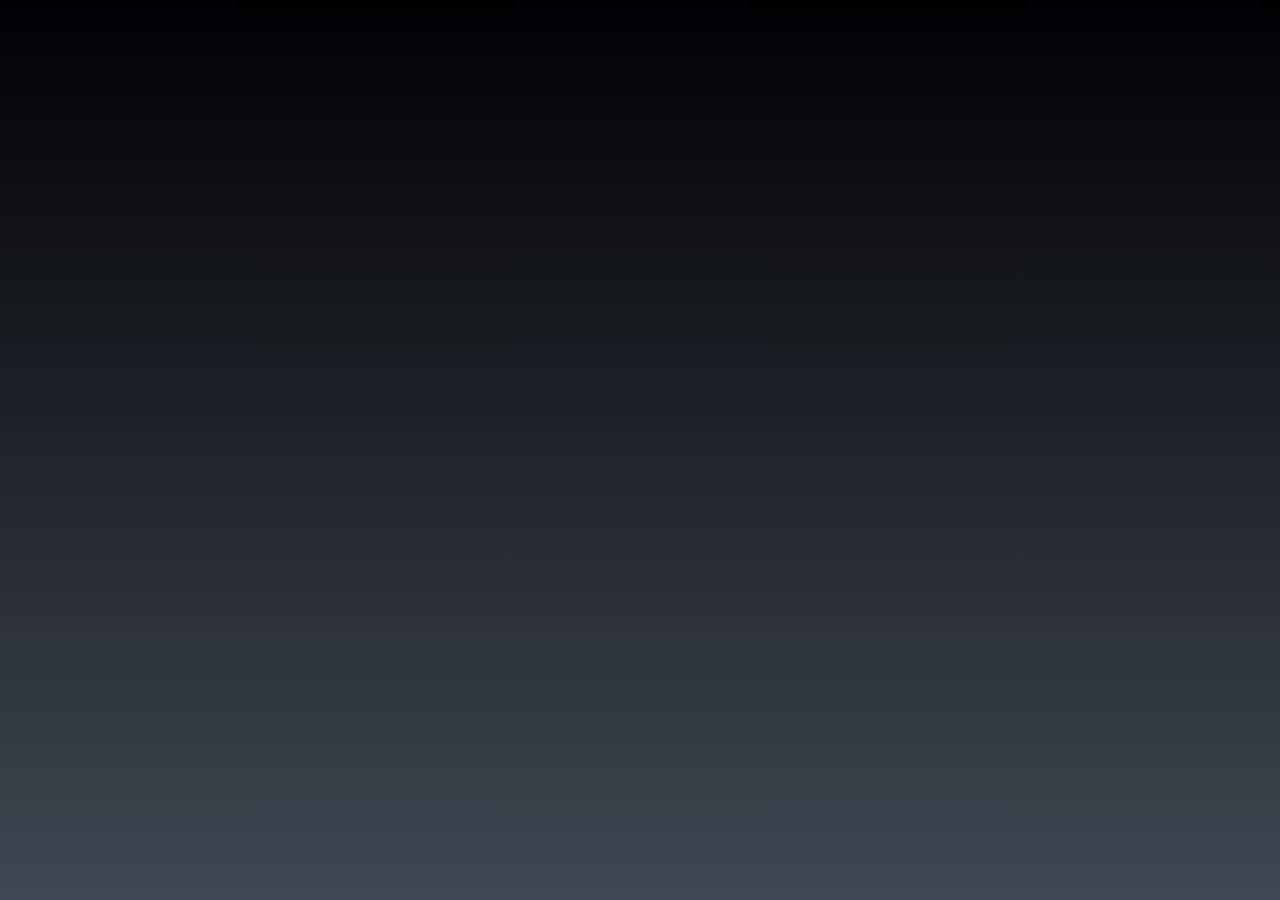
<file: gamemaker/WebContent/Parity3-SaveLoad/test.html>
<!DOCTYPE html>
<html>
<head>
     <meta charset="UTF-8" />
     <title>Gamemaker</title>
	 <link href="css/style.css" rel="stylesheet" type="text/css" />
</head>
<body>
	<script>
		function testFunction()
		{
			console.log("TEST");
		}
		
	</script>
	<script>
		//window.onload = setInterval(testFunction, 1000);
	</script>
</body>
</html>
</file>
<file: gamemaker/WebContent/Parity3-SaveLoad/css/style.css>
/*
	The font(s) used for the website.
	To update, visit http://www.google.com/fonts# and select a new font.
	Once selected, copy the resulting @import url and replace the url(s) below.
	DON'T FORGET TO REPLACE ALL REFERENCES TO THE OLD FONT-FAMILY!!!
*/
@import url(http://fonts.googleapis.com/css?family=Roboto:400,900,300);

html
{
	background: -webkit-linear-gradient(bottom, rgba(0,1,3,1), rgba(0,10,25,0.75));
    background: -o-linear-gradient(bottom, rgba(0,1,3,1), rgba(0,10,25,0.75));
    background: -moz-linear-gradient(bottom, rgba(0,1,3,1), rgba(0,10,25,0.75));
    background: linear-gradient(to bottom, rgba(0,1,3,1), rgba(0,10,25,0.75));
	
	min-height: 100%;
}

body
{
	min-height: 100%;
	margin: 0px;
	padding: 0px;
	font-family: 'Roboto' sans-serif;
	font-weight: 400;
}
</file>
